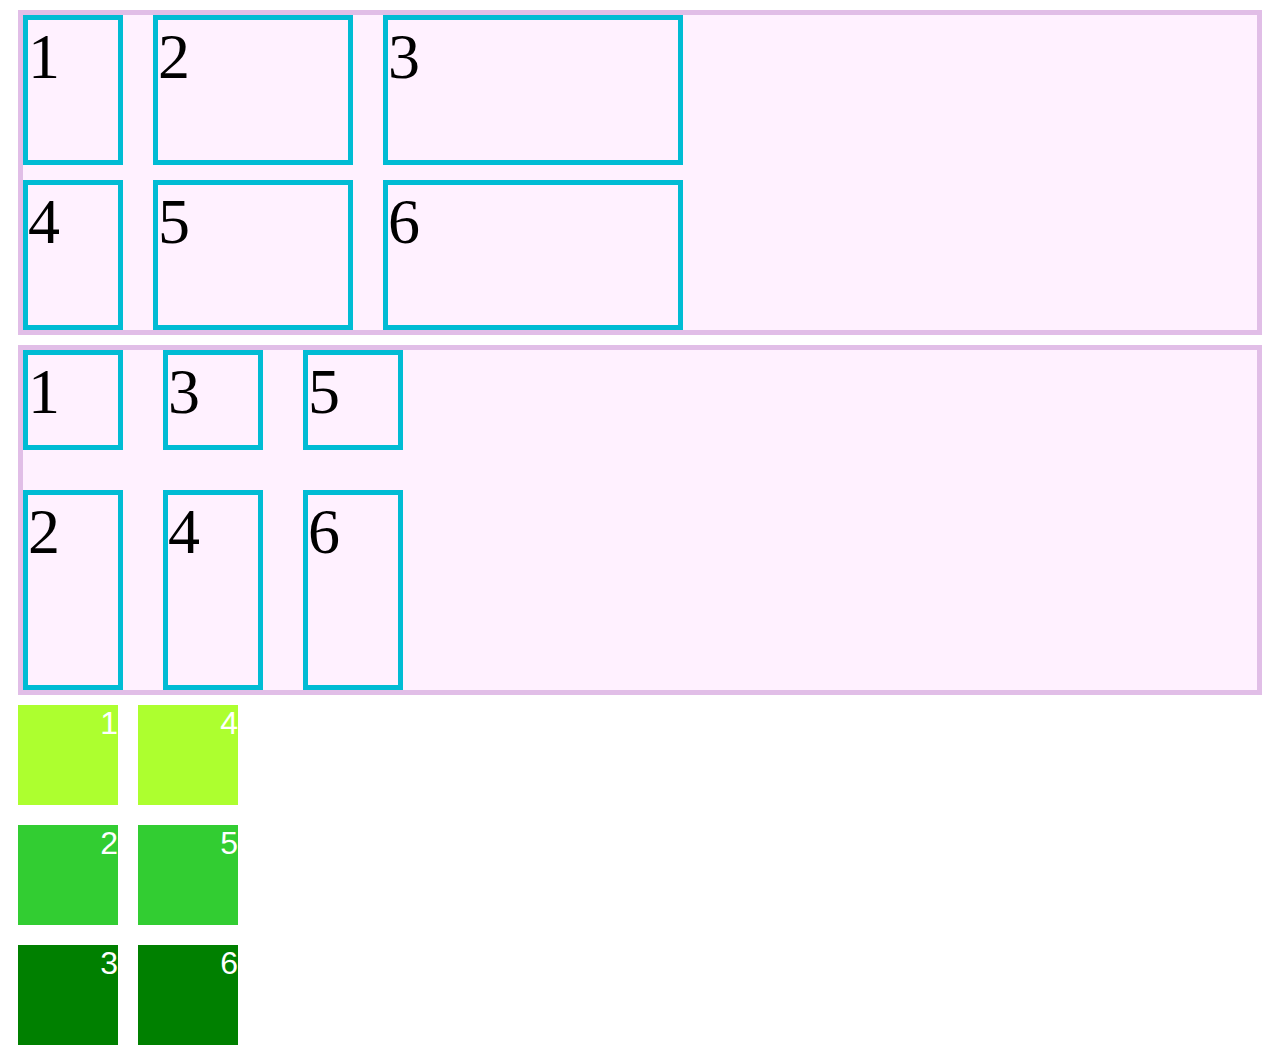
<file: 01-propiedades-contenedor/index.html>
<!DOCTYPE html>
<html lang="es">
<head>
    <meta charset="UTF-8">
    <meta name="viewport" content="width=device-width, initial-scale=1.0">
    <title>Propiedades del contenedor</title>
    <link rel="stylesheet" href="./style.css">
</head>
<body>
    <div class="contenedor">
        <div class="item">1</div>
        <div class="item">2</div>
        <div class="item">3</div>
        <div class="item">4</div>
        <div class="item">5</div>
        <div class="item">6</div>
    </div>

    <div class="contenedor2">
        <div class="item">1</div>
        <div class="item">2</div>
        <div class="item">3</div>
        <div class="item">4</div>
        <div class="item">5</div>
        <div class="item">6</div>
    </div>
    
    <div class="contenedor-reto">
        <div class="item">1</div>
        <div class="item">2</div>
        <div class="item">3</div>
        <div class="item">4</div>
        <div class="item">5</div>
        <div class="item">6</div>
    </div>
</body>
</html>
</file>
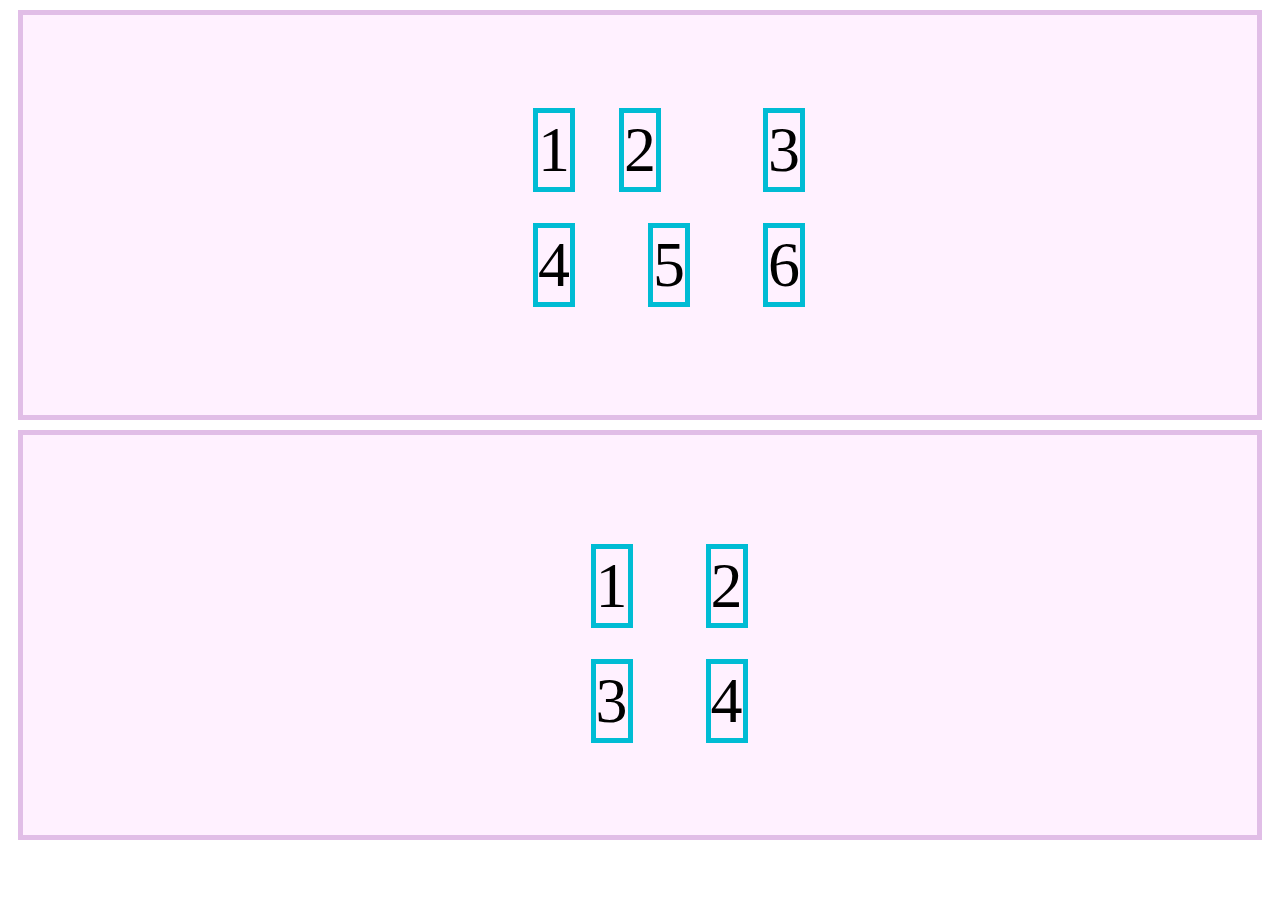
<file: 02-propiedades-alineacion/index.html>
<!DOCTYPE html>
<html lang="es">
<head>
    <meta charset="UTF-8">
    <meta name="viewport" content="width=device-width, initial-scale=1.0">
    <title>Propiedades de Alineación</title>
    <link rel="stylesheet" href="./style.css">
</head>
<body>
    <div class="contenedor">
        <div class="item item-1">1</div>
        <div class="item item-2">2</div>
        <div class="item item-3">3</div>
        <div class="item item-4">4</div>
        <div class="item item-5">5</div>
        <div class="item item-6">6</div>
    </div>
    <div class="contenedor2">
        <div class="item item-1">1</div>
        <div class="item item-2">2</div>
        <div class="item item-3">3</div>
        <div class="item item-4">4</div>
    </div>
</body>
</html>
</file>
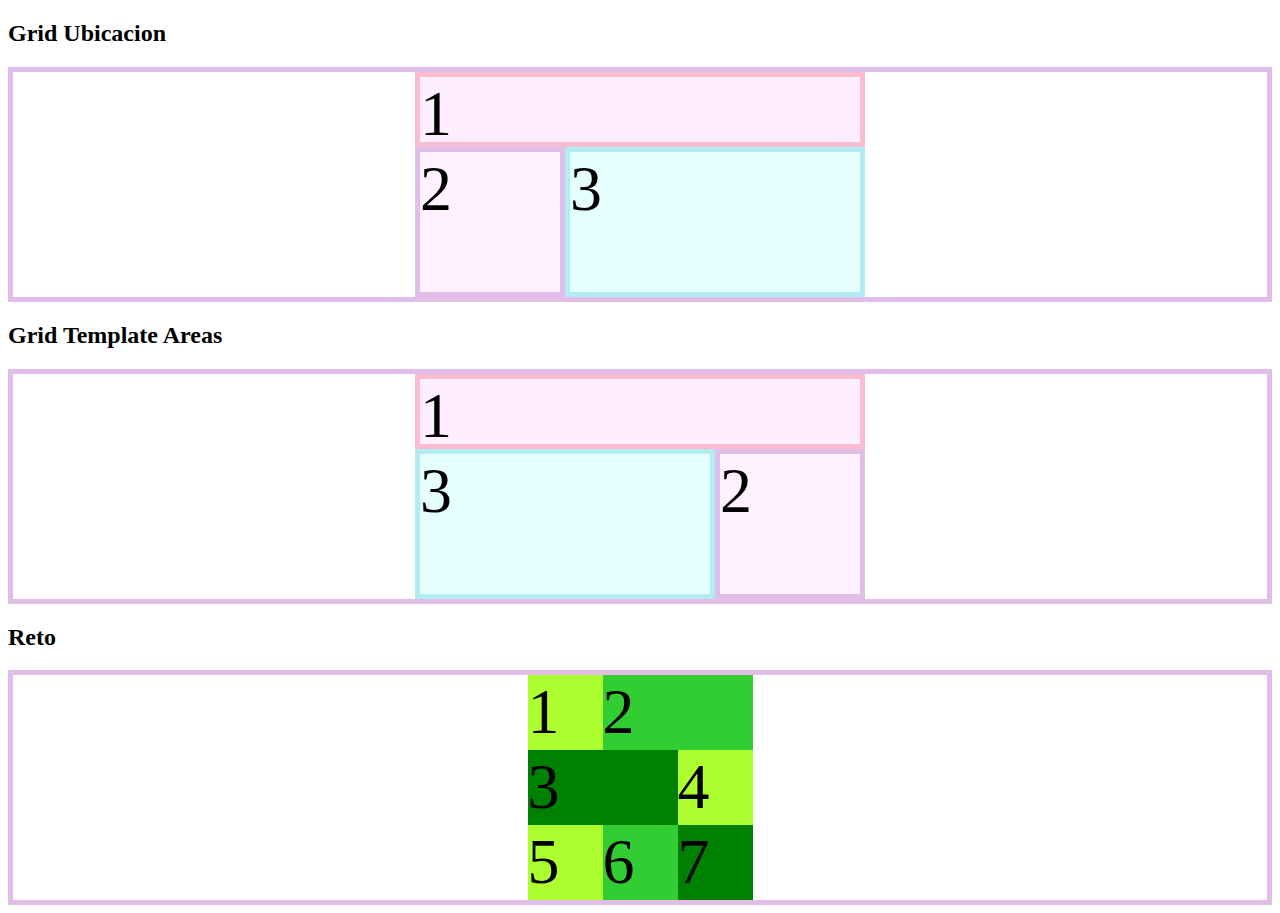
<file: 03-propiedades-ubicacion/index.html>
<!DOCTYPE html>
<html lang="en">
<head>
    <meta charset="UTF-8">
    <meta name="viewport" content="width=device-width, initial-scale=1.0">
    <title>Propiedades de Ubicación</title>
    <link rel="stylesheet" href="./style.css">
</head>
<body>
    <h2>Grid Ubicacion</h2>
    <div class="contenedor">
        <div class="item item-1">1</div>
        <div class="item item-2">2</div>
        <div class="item item-3">3</div>
    </div>
    <h2>Grid Template Areas</h2>
    <div class="contenedor2">
        <div class="item item-1">1</div>
        <div class="item item-2">2</div>
        <div class="item item-3">3</div>
    </div>
    <h2>Reto</h2>
    <div class="contenedor3">
        <div class="item item-1">1</div>
        <div class="item item-2">2</div>
        <div class="item item-3">3</div>
        <div class="item item-4">4</div>
        <div class="item item-5">5</div>
        <div class="item item-6">6</div>
        <div class="item item-7">7</div>
    </div>
</body>
</html>
</file>
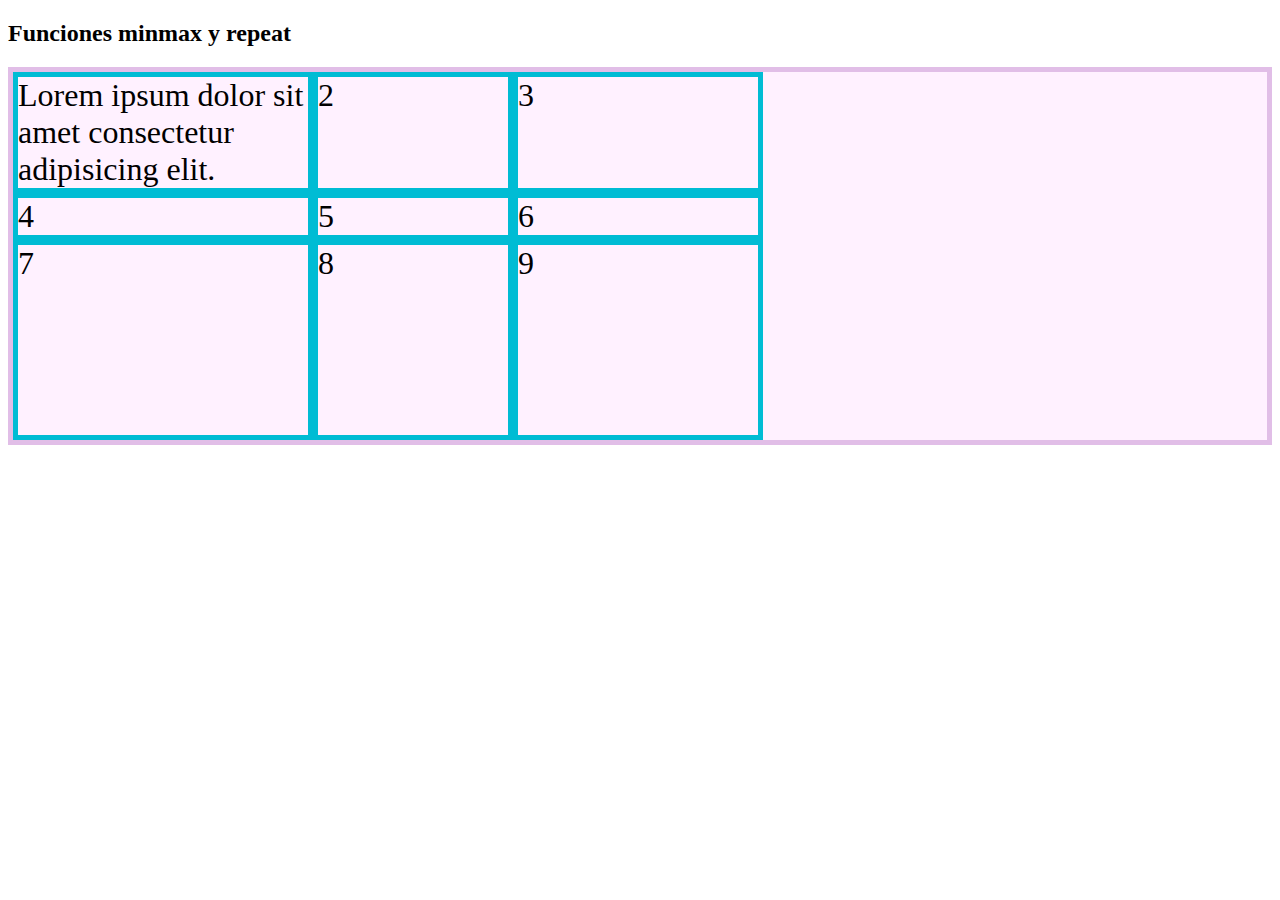
<file: 04-funciones-especiales/index.html>
<!DOCTYPE html>
<html lang="en">
<head>
    <meta charset="UTF-8">
    <meta name="viewport" content="width=device-width, initial-scale=1.0">
    <title>Funciones especiales</title>
    <link rel="stylesheet" href="./style.css">
</head>
<body>
    <h2>Funciones minmax y repeat</h2>
    <div class="contenedor">
        <div class="item item-1">Lorem ipsum dolor sit amet consectetur adipisicing elit.</div>
        <div class="item item-2">2</div>
        <div class="item item-3">3</div>
        <div class="item item-4">4</div>
        <div class="item item-5">5</div>
        <div class="item item-6">6</div>
        <div class="item item-7">7</div>
        <div class="item item-8">8</div>
        <div class="item item-9">9</div>
    </div>
</body>
</html>
</file>
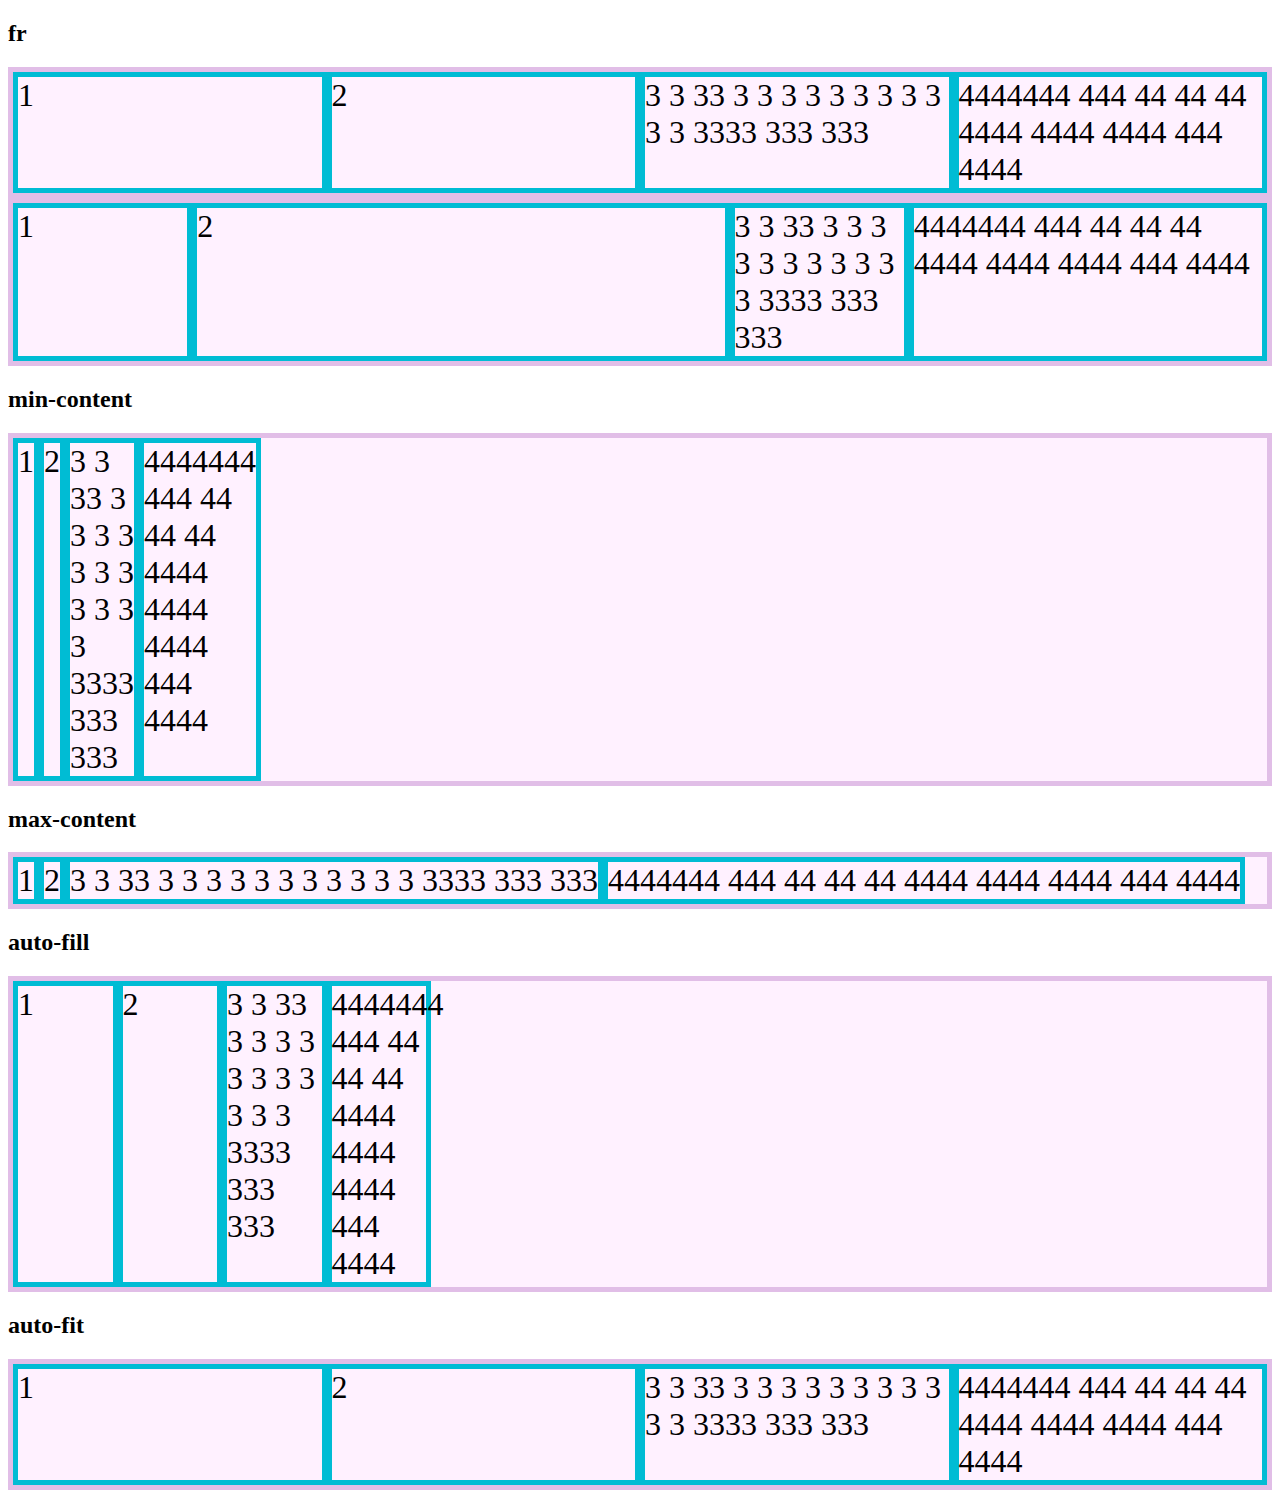
<file: 05-keywords-especiales/index.html>
<!DOCTYPE html>
<html lang="es">
<head>
    <meta charset="UTF-8">
    <meta name="viewport" content="width=device-width, initial-scale=1.0">
    <title>Keywords Especiales</title>
    <link rel="stylesheet" href="./style.css">
</head>
<body>
    <h2>fr</h2>
    <div class="contenedor">
        <div class="item item-1">1</div>
        <div class="item item-2">2</div>
        <div class="item item-3">3 3 33 3 3 3 3 3 3 3 3 3 3 3 3333 333 333</div>
        <div class="item item-4">4444444 444 44 44 44 4444 4444 4444 444 4444</div>
    </div>
    <div class="contenedor2">
        <div class="item item-1">1</div>
        <div class="item item-2">2</div>
        <div class="item item-3">3 3 33 3 3 3 3 3 3 3 3 3 3 3 3333 333 333</div>
        <div class="item item-4">4444444 444 44 44 44 4444 4444 4444 444 4444</div>
    </div>
    <h2>min-content</h2>
    <div class="contenedor3">
        <div class="item item-1">1</div>
        <div class="item item-2">2</div>
        <div class="item item-3">3 3 33 3 3 3 3 3 3 3 3 3 3 3 3333 333 333</div>
        <div class="item item-4">4444444 444 44 44 44 4444 4444 4444 444 4444</div>
    </div>
    <h2>max-content</h2>
    <div class="contenedor4">
        <div class="item item-1">1</div>
        <div class="item item-2">2</div>
        <div class="item item-3">3 3 33 3 3 3 3 3 3 3 3 3 3 3 3333 333 333</div>
        <div class="item item-4">4444444 444 44 44 44 4444 4444 4444 444 4444</div>
    </div>
    <h2>auto-fill</h2>
    <div class="contenedor5">
        <div class="item item-1">1</div>
        <div class="item item-2">2</div>
        <div class="item item-3">3 3 33 3 3 3 3 3 3 3 3 3 3 3 3333 333 333</div>
        <div class="item item-4">4444444 444 44 44 44 4444 4444 4444 444 4444</div>
    </div>
    <h2>auto-fit</h2>
    <div class="contenedor6">
        <div class="item item-1">1</div>
        <div class="item item-2">2</div>
        <div class="item item-3">3 3 33 3 3 3 3 3 3 3 3 3 3 3 3333 333 333</div>
        <div class="item item-4">4444444 444 44 44 44 4444 4444 4444 444 4444</div>
    </div>
</body>
</html>
</file>
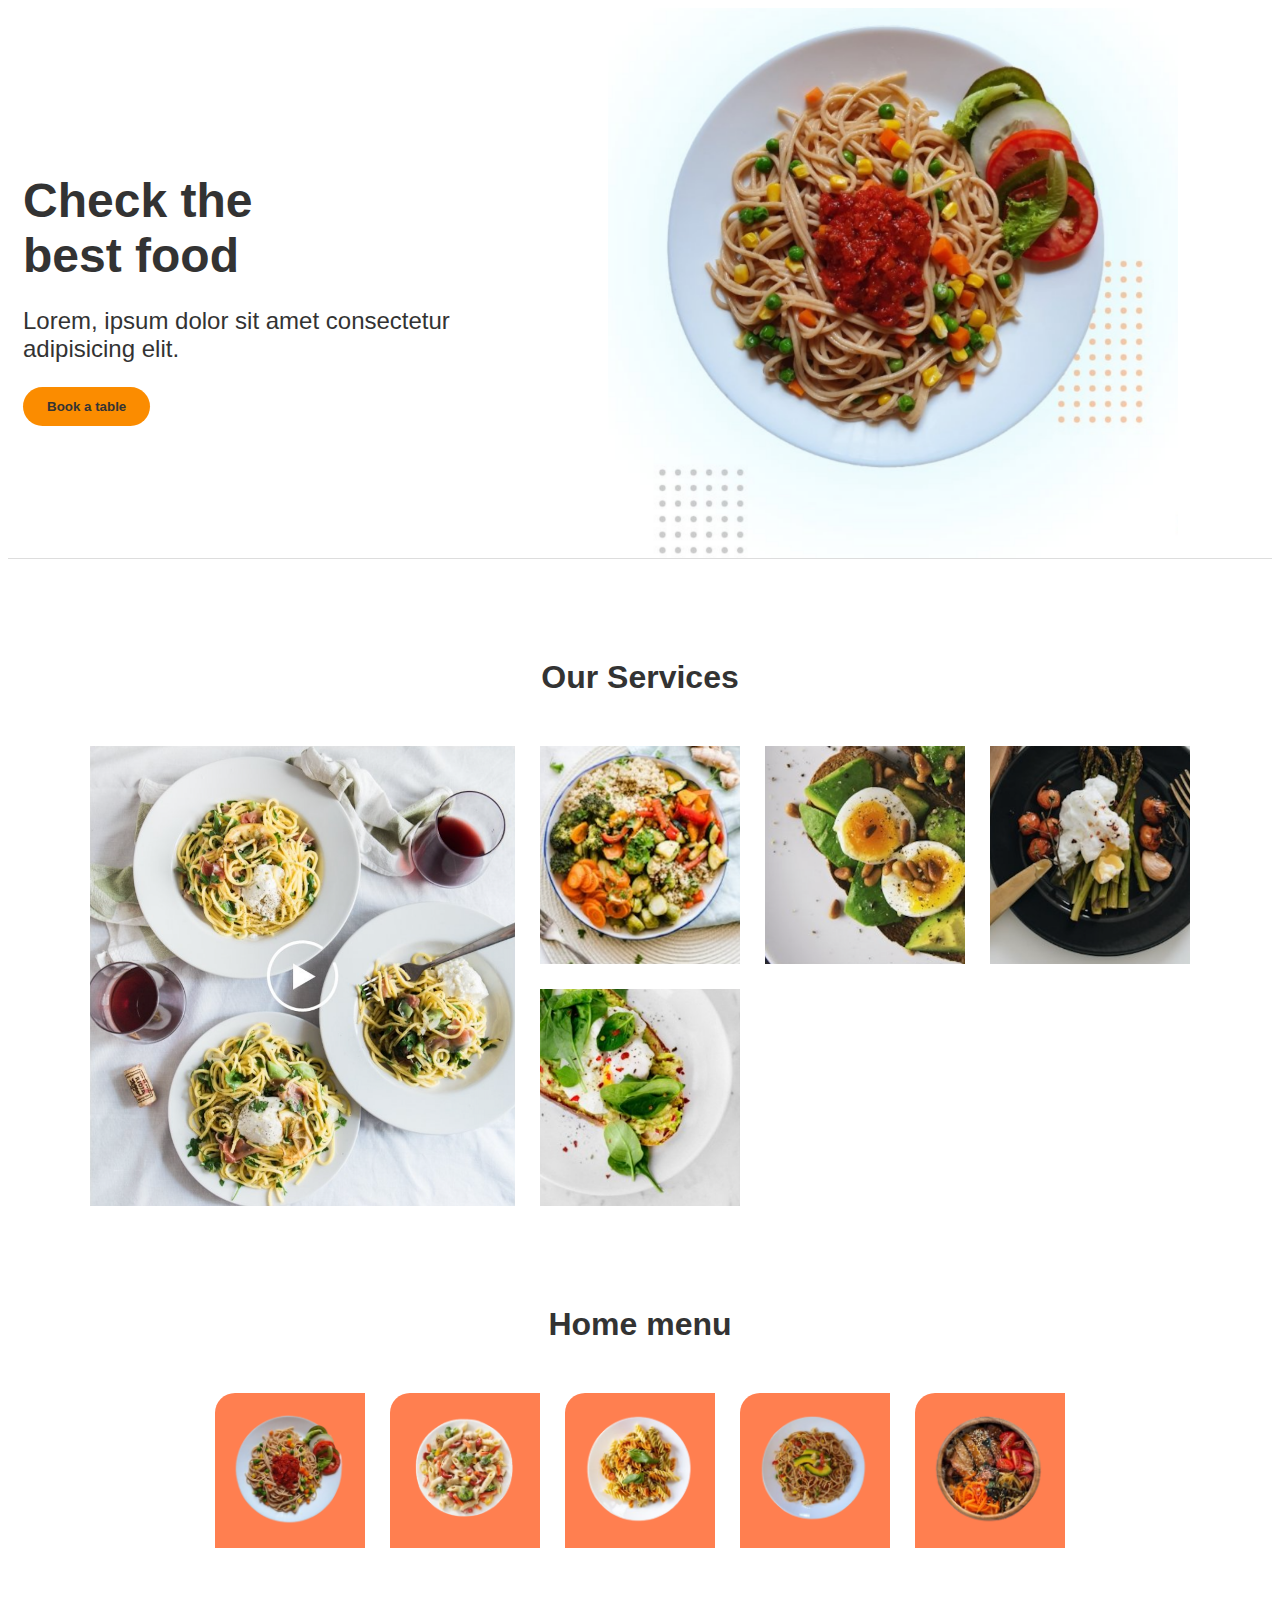
<file: 06-proyecto/index.html>
<!DOCTYPE html>
<html lang="es">
<head>
    <meta charset="UTF-8">
    <meta name="viewport" content="width=device-width, initial-scale=1.0">
    <title>Document</title>
    <link rel="stylesheet" href="./style.css">
</head>
<body>
    <section class="hero">
        <div class="hero__info">
            <h1>Check the<br>best food</h1>
            <p>Lorem, ipsum dolor sit amet consectetur adipisicing elit.</p>
            <button>Book a table</button>
        </div>
        <img class="hero__image" src="./assets/images/hero.png" alt="Plato de pasta con salsa y vegetales">
    </section>
    <section class="dishes">
        <h2>Our Services</h2>
        <div class="dishes__dishes-grid">
            <img class="dishes-grid__item dishes__item--big" src="./assets/images/video.png" alt="Una mesa con platos de pasta">
            <img class="dishes-grid__item" src="./assets/images/dish1.png" alt="Bowl de vegetales">
            <img class="dishes-grid__item" src="./assets/images/dish2.png" alt="Plato de huevos pasados por agua con aguacate">
            <img class="dishes-grid__item" src="./assets/images/dish3.png" alt="Plato de exparragos con condimentos">
            <img class="dishes-grid__item" src="./assets/images/dish4.png" alt="Plato de pan tostado con hojas de lechuga pequeñas">
        </div>
    </section>
    <section class="menu">
        <h2>Home menu</h2>
        <div class="menu__menu-grid">
            <div class="menu-grid__item">
                <img src="./assets/images/plate1.png" alt="Plato de pasta con salsa y vegetales">
            </div>
            <div class="menu-grid__item">
                <img src="./assets/images/plate2.png" alt="Plato de pasta con salsa y vegetales">
            </div>
            <div class="menu-grid__item">
                <img src="./assets/images/plate3.png" alt="Plato de pasta con salsa y vegetales">
            </div>
            <div class="menu-grid__item">
                <img src="./assets/images/plate4.png" alt="Plato de pasta con salsa y vegetales">
            </div>
            <div class="menu-grid__item">
                <img src="./assets/images/plate5.png" alt="Bowl pasta con salsa y vegetales">
            </div>
        </div>
    </section>
</body>
</html>
</file>
<file: 01-propiedades-contenedor/style.css>
.contenedor {
    margin: 10px;
    border: 5px solid #e1bee7;
    background-color: #fff1ff;
    display: grid;
    grid-template-columns: 100px 200px 300px;
    grid-auto-rows: 150px;
    row-gap: 15px;
    column-gap: 30px;
}
.contenedor2 {
    margin: 10px;
    border: 5px solid #e1bee7;
    background-color: #fff1ff;
    display: grid;
    grid-template-rows: 100px 200px;
    grid-auto-columns: 100px;
    grid-auto-flow: column;
    gap: 40px;
}

.item {
    border: 5px solid #00bcd4;
    font-size: 4rem;
}

.contenedor-reto {
    margin: 10px;
    display: grid;
    grid-template-rows: 100px 100px 100px;
    grid-auto-columns: 100px;
    grid-auto-flow: column;
    gap: 20px;
}
.contenedor-reto .item {
    font-size: 2rem;
    font-family: Arial, Helvetica, sans-serif;
    text-align: end;
    border: none;
    color: white;
}
.contenedor-reto .item:nth-child(1),
.contenedor-reto .item:nth-child(4) {
    background-color: greenyellow;
}

.contenedor-reto .item:nth-child(2), 
.contenedor-reto .item:nth-child(5) {
    background-color: limegreen;
}

.contenedor-reto .item:nth-child(3),
.contenedor-reto .item:nth-child(6) {
    background-color: green;
}
</file>
<file: 02-propiedades-alineacion/style.css>
.contenedor {
    margin: 10px;
    border: 5px solid #e1bee7;
    background-color: #fff1ff;
    display: grid;
    gap: 15px;
    grid-template-columns: 100px 100px 100px;
    grid-auto-rows: 100px;
    height: 400px;
    /* Alineación de Grid */
    justify-content: center;
    align-content: center;

    /* Alineación de Items */
    justify-items: end;
    align-items: start;
}

.item {
    border: 5px solid #00bcd4;
    font-size: 4rem;
}

.contenedor .item:nth-child(2) {
    /* Alineación de Items específicos */
    justify-self: center;
    align-items: start;
}

/* Reto */
.contenedor2 {
    margin: 10px;
    border: 5px solid #e1bee7;
    background-color: #fff1ff;
    display: grid;
    gap: 15px;
    grid-template-columns: 100px 100px;
    grid-auto-rows: 100px;
    height: 400px;
    /* Alineación de Grid */
    place-content: center;

    /* Alineación de Items */
    place-items: end;
}
</file>
<file: 03-propiedades-ubicacion/style.css>
.contenedor {
    border: 5px solid #e1bee7;
    background-color: white;
    display: grid;
    grid-template-columns: 150px 150px 150px;
    grid-template-rows: 75px 75px 75px;
    place-content: center;
}

.item {
    font-size: 4rem;
}

.contenedor .item-1 {
    border: 5px solid #f8bbd0;
    background-color: #ffeeff;
    grid-column-start: 1;
    grid-column-end: 4;
}

.contenedor .item-2 {
    border: 5px solid #e1bee7;
    background-color: #fff1ff;
    grid-row: 2 / 4;
}

.contenedor .item-3 {
    border: 5px solid #b2ebf2;
    background-color: #e5ffff;
    grid-area: 2 / 2 / 4 / 4;
}

.contenedor2 {
    border: 5px solid #e1bee7;
    background-color: white;
    display: grid;
    grid-template-columns: 150px 150px 150px;
    grid-template-rows: 75px 75px 75px;
    grid-template-areas:
        "header header header"
        "main main side"
        "main main side";
    place-content: center;
}

.contenedor2 .item-1 {
    border: 5px solid #f8bbd0;
    background-color: #ffeeff;
    grid-area: header;
}

.contenedor2 .item-2 {
    border: 5px solid #e1bee7;
    background-color: #fff1ff;
    grid-area: side;
}

.contenedor2 .item-3 {
    border: 5px solid #b2ebf2;
    background-color: #e5ffff;
    grid-area: main;
}

.contenedor3 {
    border: 5px solid #e1bee7;
    background-color: white;
    display: grid;
    grid-template-columns: 75px 75px 75px;
    grid-template-rows: 75px 75px 75px;
    grid-template-areas:
        "a1 a2 a2"
        "a3 a3 a4"
        "a5 a6 a7";
    place-content: center;
}

.contenedor3 .item-1 {
    background-color: greenyellow;
    grid-area: a1;
}

.contenedor3 .item-2 {
    background-color: limegreen;
    grid-area: a2;
}

.contenedor3 .item-3 {
    background-color: green;
    grid-area: a3;
}

.contenedor3 .item-4 {
    background-color: greenyellow;
    grid-area: a4;
}

.contenedor3 .item-5 {
    background-color: greenyellow;
    grid-area: a5;
}

.contenedor3 .item-6 {
    background-color: limegreen;
    grid-area: a6;
}

.contenedor3 .item-7 {
    background-color: green;
    grid-area: a7;
}
</file>
<file: 04-funciones-especiales/style.css>
.contenedor {
    border: 5px solid #e1bee7;
    background-color: #fff1ff;
    display: grid;

    grid-template-columns: minmax(30px, 300px) 200px minmax(60px, 250px);
    grid-template-rows: repeat(2, auto) 200px;
}
.item {
    border: 5px solid #00bcd4;
    font-size: 2rem;
}
</file>
<file: 05-keywords-especiales/style.css>
.contenedor {
    border: 5px solid #e1bee7;
    background-color: #fff1ff;
    display: grid;
    grid-template-columns: repeat(4, 1fr);
}
.contenedor2 {
    border: 5px solid #e1bee7;
    background-color: #fff1ff;
    display: grid;
    grid-template-columns: 1fr 3fr 1fr 2fr;
}
.contenedor3 {
    border: 5px solid #e1bee7;
    background-color: #fff1ff;
    display: grid;
    grid-template-columns: min-content min-content min-content min-content;
}
.contenedor4 {
    border: 5px solid #e1bee7;
    background-color: #fff1ff;
    display: grid;
    grid-template-columns: max-content max-content max-content max-content;
}
.contenedor5 {
    border: 5px solid #e1bee7;
    background-color: #fff1ff;
    display: grid;
    grid-template-columns: repeat(auto-fill, minmax(100px, 1fr));
}
.contenedor6 {
    border: 5px solid #e1bee7;
    background-color: #fff1ff;
    display: grid;
    grid-template-columns: repeat(auto-fit, minmax(100px, 1fr));
}
.item {
    border: 5px solid #00bcd4;
    font-size: 2rem;
}
</file>
<file: 06-proyecto/style.css>
* {
    font-family: 'Roboto', sans-serif;
}

main {
    max-width: 1200px;
    margin: 0 auto;
}

.hero {
    display: grid;
    grid-template-columns: minmax(300px, 2fr) 3fr;
    grid-auto-rows: 550px;
    border-bottom: 1px solid #ddd;
}

.hero__info {
    align-self: center;
    padding-left: 15px;
}

.hero__info h1 {
    margin-bottom: 24px;
    font-size: 3rem;
    font-weight: bolder;
    color: #333;
}

.hero__info p {
    margin-bottom: 24px;
    font-size: 1.5rem;
    color: #333;
}

.hero__info button {
    border: none;
    border-radius: 20px;
    padding: 12px 24px;
    font-weight: bolder;
    color: #333;
    background-color: #fb8c00;
    
}

.hero__image {
    width: 100%;
    height: 100%;
    object-fit: contain;
}

.dishes {
    margin: 100px 0;
}

.dishes h2 {
    margin-bottom: 50px;
    text-align: center;
    font-size: 2rem;
    font-weight: bold;
    color: #333;
}

.dishes__dishes-grid {
    display: grid;
    grid-template-columns: repeat(auto-fit, minmax(75px, 200px));
    grid-auto-rows: 1fr;
    gap: 25px;
    justify-content: center;
}

.dishes-grid__item {
    width: 100%;
    height: 100%;
    object-fit: cover;
}

.dishes__item--big {
    grid-area: 1 / 1 / 3 / 3;
}

.menu {
    margin-bottom: 50px;
}

.menu h2 {
    font-size: 2rem;
    color: #333;
    font-weight: bolder;
    text-align: center;
    margin-bottom: 50px;
}

.menu__menu-grid {
    display: grid;
    justify-content: center;
    grid-template-columns: repeat(auto-fit, 150px);
    gap: 25px;
}

.menu-grid__item {
    background-color: coral;
    padding: 15px;
    border-top-left-radius: 20px;
}

.menu-grid__item img {
    height: 100%;
    width: 100%;
    object-fit: contain;
}

@media screen and (max-width: 768px) {
    .hero {
        grid-template-columns: minmax(300px, 500px);
        justify-content: center;
    }
    .hero img {
        display: none;
    }
    .dishes__dishes-grid {
        grid-template-columns: repeat(auto-fit, minmax(75px, 100px));
    }
}
</file>
